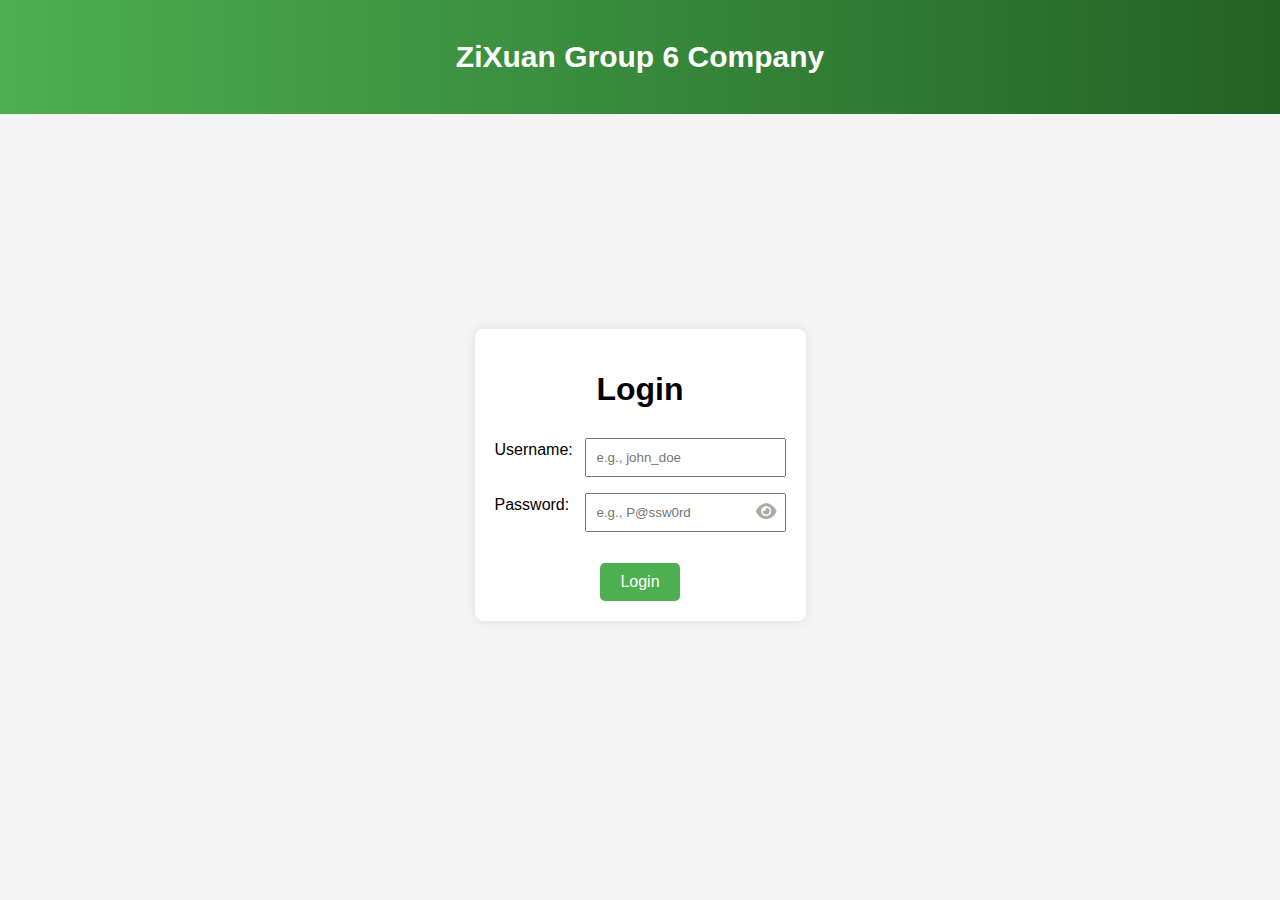
<file: index.html>
<!DOCTYPE html>
<html lang="en">

<head>
  <meta charset="UTF-8">
  <meta name="viewport" content="width=device-width, initial-scale=1.0">
  <title>Group 6 Login Page</title>
  <style>
    body {
      font-family: Arial, sans-serif;
      margin: 0;
      /* Add margin: 0; to remove default margin */
      display: flex;
      flex-direction: column;
      /* Adjusted to a column layout */
      align-items: center;
      justify-content: center;
      height: 100vh;
      background-color: #f4f4f4;
      opacity: 0;
      transition: opacity 0.75s ease-in-out;
    }

    body.loaded {
    opacity: 1;
}

    /* Header styles */
    header {
      text-align: center;
      padding: 40px;
      background: linear-gradient(to right, #4CAF50, #236225);
      /* Green gradient background */
      color: white;
      font-size: 30px;
      font-weight: bold;
      width: 100%;
      box-sizing: border-box;
      position: fixed;
      /* Fixed position at the top */
      top: 0;
      left: 0;
    }

    .login-container {
      text-align: center;
      background-color: #fff;
      padding: 20px;
      border-radius: 8px;
      box-shadow: 0 0 10px rgba(0, 0, 0, 0.1);
      transition: box-shadow 0.3s ease;
      /* Add a smooth transition effect */
      margin-top: 50px;
      /* Add margin between header and login container */
    }

    .login-container:hover {
      box-shadow: 0 0 20px rgba(0, 0, 0, 0.5);
      /* Change box-shadow on hover */
    }

    .warning {
      color: red;
    }

    /* Style the Login button */
    button {
      background-color: #4CAF50;
      /* Green color */
      color: white;
      padding: 10px 20px;
      border: none;
      border-radius: 5px;
      cursor: pointer;
      font-size: 16px;
      transition: background-color 0.3s ease;
      /* Add a smooth transition effect */
      margin-top: 15px;
      /* Add margin to the top of the button */
    }

    button:hover {
      background-color: #2e7731;
      /* Darker green color on hover */
    }

    /* Password visibility toggle icon */
    .password-toggle {
      position: absolute;
      top: 50%;
      right: 10px;
      transform: translateY(-50%);
      cursor: pointer;
    }

    /* Eye icon */
    .password-toggle i {
      font-size: 18px;
      color: #aaa;
      cursor: pointer;
    }

    /* Adjusted width for inputs and labels */
    .input-container {
      margin-bottom: 15px;
      display: flex;
      align-items: center;
      justify-content: space-between;
      text-align: left;
    }

    input {
      flex-grow: 1;
      margin-left: -30px;
      /* Decreased margin from 10px to 5px */
      padding: 10px;
      box-sizing: border-box;
    }

    label {
      width: 120px;
      /* Adjusted width for labels */
      margin-bottom: 15px;
    }

    h1 {
      margin-bottom: 30px;
      /* Add margin to the bottom of the heading */
    }
  </style>

  <link rel="icon" href="logo.png">
</head>

<body>
  <!-- Header section with company name -->
  <header>ZiXuan Group 6 Company</header>

  <div class="login-container">
    <h1>Login</h1>
    <form id="loginForm">
      <div class="input-container">
        <label for="username">Username:</label>
        <input type="text" id="username" name="username" placeholder="e.g., john_doe" required>
      </div>
      <p class="warning" id="usernameWarning"></p>

      <div class="input-container">
        <label for="password">Password:</label>
        <div style="position: relative;">
          <input type="password" id="password" name="password" placeholder="e.g., P@ssw0rd" required>
          <span class="password-toggle" onclick="togglePasswordVisibility()">
            <i id="eyeIcon" class="fa fa-eye"></i>
          </span>
        </div>
      </div>
      <p class="warning" id="passwordWarning"></p>

      <button type="button" onclick="validateLogin()">Login</button>
    </form>
  </div>

  <!-- Font Awesome for the eye icon -->
  <link rel="stylesheet" href="https://cdnjs.cloudflare.com/ajax/libs/font-awesome/6.0.0-beta3/css/all.min.css">

  <script>
    function validateLogin() {
      var username = document.getElementById("username").value;
      var password = document.getElementById("password").value;
      var usernameWarning = document.getElementById("usernameWarning");
      var passwordWarning = document.getElementById("passwordWarning");

      // Reset warnings
      usernameWarning.innerHTML = "";
      passwordWarning.innerHTML = "";

      if (username === "") {
        usernameWarning.innerHTML = "Username is required.";
        return;
      }

      if (password === "") {
        passwordWarning.innerHTML = "Password is required.";
        return;
      }

      // Check if the entered username and password match the allowed values
      if (username !== "admin" || password !== "zixuan1125") {
        alert("Invalid username or password. Please try again.");
        return;
      }

      // Perform actual login validation here (e.g., send data to server)
      // For the sake of this example, just display a success message
      alert("Login successful!");
      window.location.href = 'calendar.html';
      // You may redirect the user to another page after successful login
    }

    function togglePasswordVisibility() {
      var passwordInput = document.getElementById("password");
      var eyeIcon = document.getElementById("eyeIcon");

      if (passwordInput.type === "password") {
        passwordInput.type = "text";
        eyeIcon.className = "fa fa-eye-slash";
      } else {
        passwordInput.type = "password";
        eyeIcon.className = "fa fa-eye";
      }
    }

  </script>
</body>

<script>
  document.addEventListener("DOMContentLoaded", function () {
  // Add the "loaded" class after a short delay
  setTimeout(function () {
      document.body.classList.add("loaded");
  }, 200); // Adjust the delay (in milliseconds) based on your preference
});
</script>

</html>
</file>
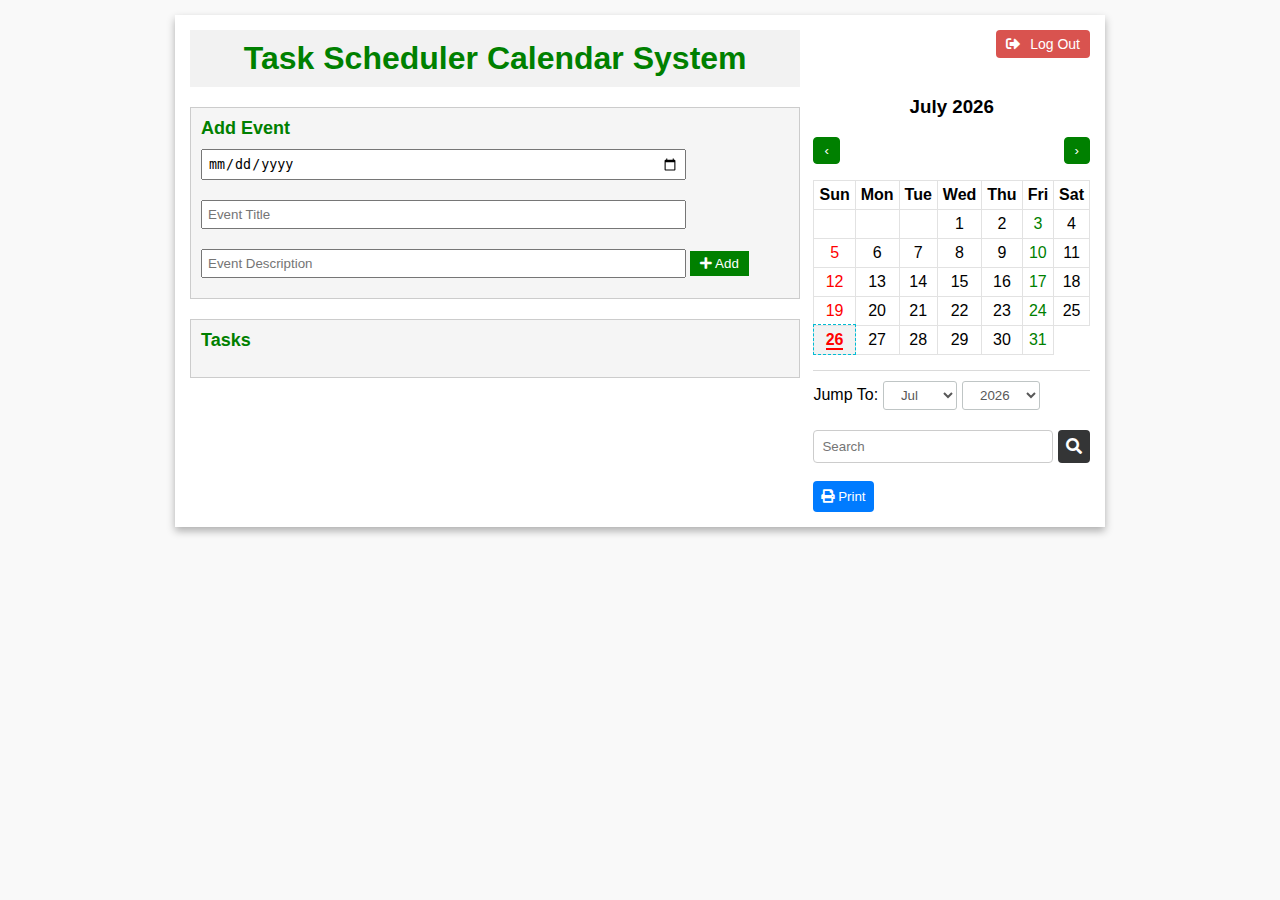
<file: calendar.html>
<!DOCTYPE html>
<html lang="en">
 
<head>
    <meta charset="UTF-8">
    <meta name="viewport"
          content="width=device-width, 
                   initial-scale=1.0">
    <link rel="stylesheet" href="style.css">
    <link rel="stylesheet" href="https://cdnjs.cloudflare.com/ajax/libs/font-awesome/5.15.3/css/all.min.css">
    <title>Calendar System Group 6</title>

    <link rel="icon" href="logo.png">
</head>
 
<body>
    <!-- Main wrapper for the calendar application -->
    <div class="wrapper">
        <div class="container-calendar">
            <div id="left">
                <h1>Task Scheduler Calendar System</h1>
                <div id="event-section">
                    <h3>Add Event</h3>
                    <input type="date" id="eventDate">
                    <input type="text"
                        id="eventTitle"
                        placeholder="Event Title">
                    <input type="text"
                        id="eventDescription"
                        placeholder="Event Description">
                    <button id="addEvent" onclick="addEvent()">
                        <i class="fas fa-plus"></i> Add
                    </button>
                </div>
                <div id="reminder-section">
                    <h3>Tasks</h3>
                    <!-- List to display reminders -->
                    <ul id="reminderList">
                        <li data-event-id="1">
                            <strong>Event Title</strong>
                            - Event Description on <strong>Event Date</strong>
                            <button class="delete-event"
                                onclick="deleteEvent(1)">
                                Delete
                            </button>
                        </li>
                    </ul>
                </div>
            </div>
            <div id="right">
                <div class="logout-section">
                    <button id="logoutButton" onclick="logout()"> <i class="fas fa-sign-out-alt"></i> Log Out</button>
                </div>
                <br>
                <h3 id="monthAndYear"></h3>
                <div class="button-container-calendar">
                    <button id="previous"
                            onclick="previous()">
                          ‹
                      </button>
                    <button id="next"
                            onclick="next()">
                          ›
                      </button>
                </div>
                <table class="table-calendar"
                       id="calendar"
                       data-lang="en">
                    <thead id="thead-month"></thead>
                    <!-- Table body for displaying the calendar -->
                    <tbody id="calendar-body"></tbody>
                </table>
                <div class="footer-container-calendar">
                    <label for="month">Jump To: </label>
                    <!-- Dropdowns to select a specific month and year -->
                    <select id="month" onchange="jump()">
                        <option value=0>Jan</option>
                        <option value=1>Feb</option>
                        <option value=2>Mar</option>
                        <option value=3>Apr</option>
                        <option value=4>May</option>
                        <option value=5>Jun</option>
                        <option value=6>Jul</option>
                        <option value=7>Aug</option>
                        <option value=8>Sep</option>
                        <option value=9>Oct</option>
                        <option value=10>Nov</option>
                        <option value=11>Dec</option>
                    </select>
                    <!-- Dropdown to select a specific year -->
                    <select id="year" onchange="jump()"></select>
                </div>
                <div class="search-bar">
                    <input type="text" id="searchInput" placeholder="Search">
                    <i class="fas fa-search" onclick="searchEvents()"></i>
                </div>
                <br>
                <button id="printButton" onclick="printTasks()">
                <i class="fas fa-print"></i> Print
            </button>
            </div>
        </div>
    </div>
    <!-- Include the JavaScript file for the calendar functionality -->
    <script src="./script.js"></script>
</body>
 
<script>
    document.addEventListener("DOMContentLoaded", function () {
    // Add the "loaded" class after a short delay
    setTimeout(function () {
        document.body.classList.add("loaded");
    }, 200); // Adjust the delay (in milliseconds) based on your preference
});
</script>

</html>
</file>
<file: style.css>
/* General styling for the entire page */
body {
    font-family: Arial, sans-serif;
    background-color: #f9f9f9;
    margin: 0;
    opacity: 0;
    transition: opacity 0.75s ease-in-out;
} 

body.loaded {
    opacity: 1;
}
 
.wrapper {
    max-width: 1100px;
    margin: 15px auto;
}
 
/* Calendar container */
.container-calendar {
    background: #ffffff;
    padding: 15px;
    max-width: 900px;
    margin: 0 auto;
    overflow: auto;
    box-shadow: 0 4px 8px 0 rgba(0, 0, 0, 0.3);
    display: flex;
    justify-content: space-between;
}
 
/* Event section styling */
#event-section {
    padding: 10px;
    background: #f5f5f5;
    margin: 20px 0;
    border: 1px solid #ccc;
    transition: background-color 0.3s; /* Add a transition effect for background color change */
}

#event-section:hover {
    background-color: #e5e5e5; /* Change to the desired color */
    transition-delay: 0.15s; /* Add a delay to the transition */
}
 
.container-calendar #left h1 {
    color: green;
    text-align: center;
    background-color: #f2f2f2;
    margin: 0;
    padding: 10px 0;
}
 
#event-section h3 {
    color: green;
    font-size: 18px;
    margin: 0;
}
 
#event-section input[type="date"],
#event-section input[type="text"] {
    margin: 10px 0;
    padding: 5px;
    width: 80%;
}
 
#event-section button {
    background: green;
    color: white;
    border: none;
    padding: 5px 10px;
    cursor: pointer;
}
 
.event-marker {
    position: relative;
}
 
.event-marker::after {
    content: '';
    display: block;
    width: 6px;
    height: 6px;
    background-color: red;
    border-radius: 50%;
    position: absolute;
    bottom: 0;
    left: 0;
}
 
/* event tooltip styling */
.event-tooltip {
    position: absolute;
    background-color: rgba(234, 232, 232, 0.763);
    color: black;
    padding: 10px;
    border-radius: 4px;
    bottom: 20px;
    left: 50%;
    transform: translateX(-50%);
    display: none;
    transition: all 0.3s;
    box-shadow: 0 2px 4px rgba(0, 0, 0, 0.2);
    z-index: 1;
}
 
.event-marker:hover .event-tooltip {
    display: block;
}
 
/* Reminder section styling */
#reminder-section {
    padding: 10px;
    background: #f5f5f5;
    margin: 20px 0;
    border: 1px solid #ccc;
    transition: background-color 0.3s; /* Add a transition effect for background color change */
}

/* Reminder section styling */
#reminder-section:hover {
    background-color: #e5e5e5; /* Change to the desired color */
    transition-delay: 0.15s; /* Add a delay to the transition */
}
 
#reminder-section h3 {
    color: green;
    font-size: 18px;
    margin: 0;
}
 
#reminderList {
    list-style: none;
    padding: 0;
}
 
#reminderList li {
    margin: 20px 0;
    font-size: 16px;
}
 
/* Style for the delete buttons */
.delete-event {
    background: rgb(237, 19, 19);
    color: white;
    border: none;
    padding: 5px 10px;
    cursor: pointer;
    margin-left: 10px;
    align-items: right;
    margin-top: 8px;
}

/* Style for the edit button */
.edit-event {
    background: rgb(48, 144, 241); /* Match the background color of the delete button */
    color: white;
    border: none;
    padding: 5px 10px;
    cursor: pointer;
    margin-left: 10px;
    align-items: right;
    margin-top: 8px; 
}

/* Style for the add button */
#addEvent:hover {
    background-color: darkgreen;
}

/* Style for the delete button */
.delete-event:hover {
    background-color: darkred;
}

/* Style for the edit button */
.edit-event:hover {
    background-color: darkblue;
}

/* Buttons in the calendar */
.button-container-calendar button {
    cursor: pointer;
    background: green;
    color: #fff;
    border: 1px solid green;
    border-radius: 4px;
    padding: 5px 10px;
}
 
/* Calendar table */
.table-calendar {
    border-collapse: collapse;
    width: 100%;
}
 
.table-calendar td,
.table-calendar th {
    padding: 5px;
    border: 1px solid #e2e2e2;
    text-align: center;
    vertical-align: top;
}
 
/* Date picker */
.date-picker.selected {
    background-color: #f2f2f2;
    font-weight: bold;
    outline: 1px dashed #00BCD4;
}
 
.date-picker.selected span {
    border-bottom: 2px solid currentColor;
}
 
/* Day-specific styling */
.date-picker:nth-child(1) {
    color: red;
    /* Sunday */
}
 
.date-picker:nth-child(6) {
    color: green;
    /* Friday */
}
 
/* Hover effect for date cells */
.date-picker:hover {
    background-color: green;
    color: white;
    cursor: pointer;
}
 
/* Header for month and year */
#monthAndYear {
    text-align: center;
    margin-top: 0;
}
 
/* Navigation buttons */
.button-container-calendar {
    position: relative;
    margin-bottom: 1em;
    overflow: hidden;
    clear: both;
}
 
#previous {
    float: left;
}
 
#next {
    float: right;
}
 
/* Footer styling */
.footer-container-calendar {
    margin-top: 1em;
    border-top: 1px solid #dadada;
    padding: 10px 0;
}
 
.footer-container-calendar select {
    cursor: pointer;
    background: #ffffff;
    color: #585858;
    border: 1px solid #bfc5c5;
    border-radius: 3px;
    padding: 5px 1em;
}

.search-bar {
    display: flex;
    margin-top: 10px;
}

#searchInput {
    flex-grow: 1;
    padding: 8px;
    border: 1px solid #ccc;
    border-radius: 4px;
}

.fa-search {
    padding: 8px;
    background-color: #343536;
    color: #fff;
    cursor: pointer;
    border: none;
    border-radius: 4px;
    margin-left: 5px;
}

.disabled-date {
    color: #ccc;
    pointer-events: none;
}

#printButton {
    background-color: #007bff;
    color: #fff;
    border: none;
    padding: 8px;
    border-radius: 4px;
    cursor: pointer;
}

#printButton:hover {
    background-color: #0056b3;
}

/* Style for the logout button */
.logout-section {
    text-align: right;
}

#logoutButton {
    background: #d9534f; /* Choose a color for the button */
    color: white;
    border: none;
    padding: 6px 10px;
    cursor: pointer;
    border-radius: 4px;
    font-size: 14px;
    margin-bottom:20px;
}

#logoutButton i {
    margin-right: 6px;
}

#logoutButton:hover {
    background: #C9302C;
}
</file>
